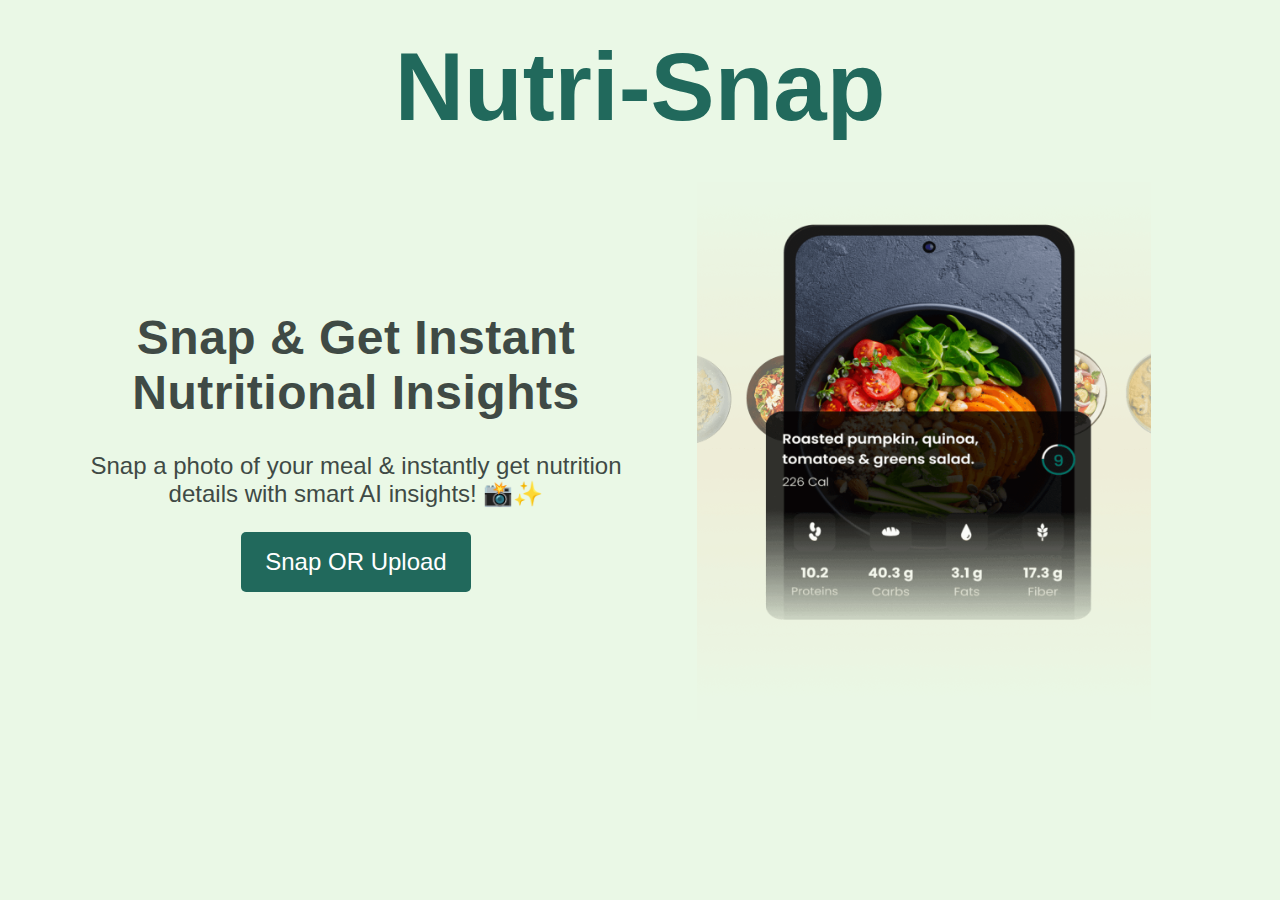
<file: nutrisnap.html>
<!DOCTYPE html>
<html lang="en">
<head>
    <meta charset="UTF-8">
    <meta name="viewport" content="width=device-width, initial-scale=1.0">
    <title>Nutri-Snap</title>
    <link rel="stylesheet" href="nutrisnap.css">
</head>
<body>
    <main>
        <h1>Nutri-Snap</h1>

        <section  id="hero">
            <div id="left-content">
                <h2>Snap & Get Instant Nutritional Insights</h2>
                <p>Snap a photo of your meal & instantly get nutrition details with smart AI insights! 📸✨ 
                    </p>

                    <div id="snap">
                        <button id="snap"> <input type="file" id="fileInput" hidden />Snap OR Upload </button>

                    </div>

            </div>
            <div id="right-content">
                <img src="/nutrisnap.png" alt="nutrisnap">

            </div>

        </section>
    </main>
    
</body>
</html>
</file>
<file: nutrisnap.css>
* {
  margin: 0;
  padding: 0;
  box-sizing: border-box;
  font-family: Poppins, sans-serif;
}

body, html {
  height: 100%;
  width: 100%;
  background-color: #EAF8E6;
  padding: 1rem;
}

main {
  height: 100%;
  width: 100%;
}
main h1 {
  font-size: 6rem;
  margin-bottom: 0.5rem;
  text-align: center;
  color: #21695C;
}
main #hero {
  width: 100%;
  display: flex;
  flex-direction: row;
  justify-content: space-around;
  align-items: center;
  padding: 2rem 2.5rem;
}
main #hero #left-content {
  width: 50%;
  display: flex;
  flex-direction: column;
  justify-content: center;
  align-items: center;
}
main #hero #left-content h2 {
  display: flex;
  justify-items: center;
  font-size: 3rem;
  font-weight: 600;
  color: #3f4a45;
  text-align: center;
  letter-spacing: 0.5px;
  margin-bottom: 2rem;
}
main #hero #left-content p {
  font-size: 1.5rem;
  color: #3f4a45;
  margin-bottom: 1rem;
  text-align: center;
}
main #hero #left-content button {
  margin-top: 0.5rem;
  padding: 1rem 1.5rem;
  background-color: #21695C;
  color: white;
  font-size: 1.5rem;
  border: none;
  border-radius: 5px;
  cursor: pointer;
  transition: all 0.3s ease;
  &:hover{
    transform: scale(1.1);
    
    box-shadow: 0 8px 20px rgba(0, 0, 0, 0.1);
  }
}
main #hero #right-content {
  width: 50%;
  display: flex;
  flex-direction: column;
  justify-content: space-between;
  align-items: center;
}
main #hero #right-content img {
  height: 60%;
  width: 80%;
  -o-object-fit: cover;
     object-fit: cover;
}
</file>
